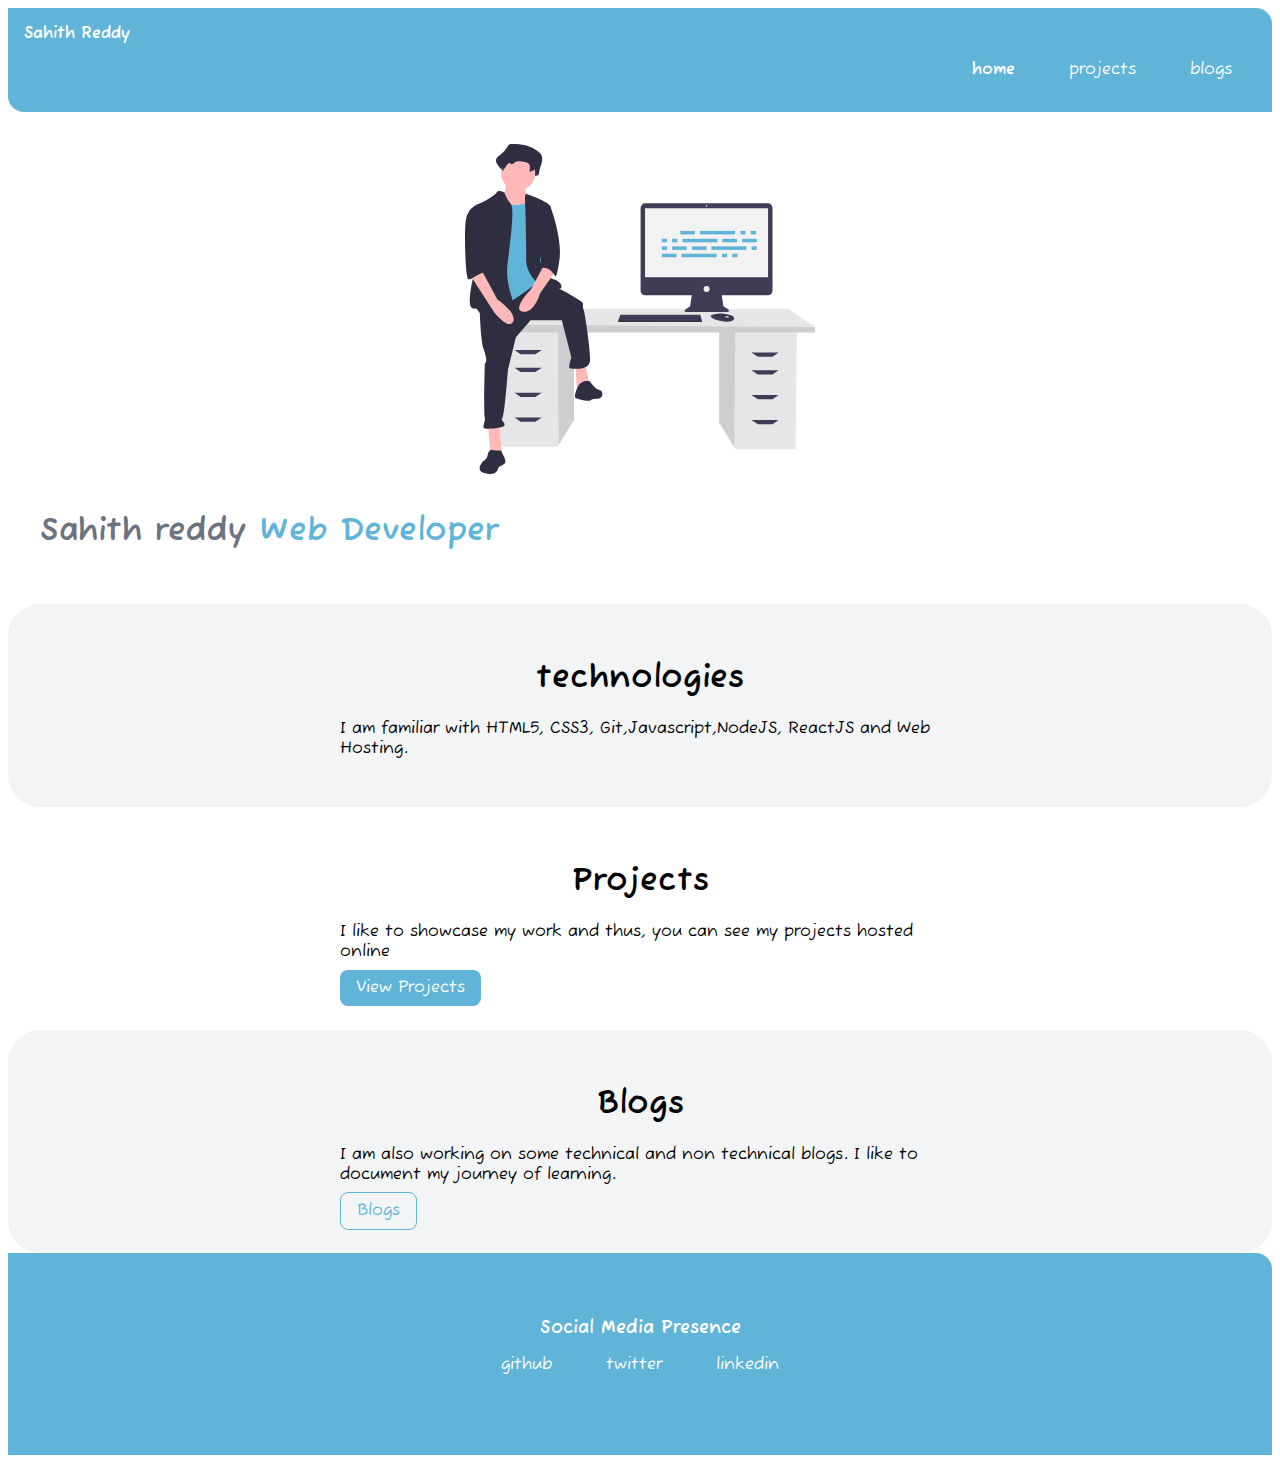
<file: index.html>
<!DOCTYPE html>
<html lang="en">

<head>
    <meta charset="UTF-8">
    <meta http-equiv="X-UA-Compatible" content="IE=edge">
    <meta name="viewport" content="width=device-width, initial-scale=1.0">
    <title>home | Sahith Reddy</title>
    <link rel="stylesheet" href="styles.css">
</head>

<body>
    <nav class="navigation container">
        <div class="nav-brand">Sahith Reddy</div>
        <ul class="list-non-bullet nav-pills">
            <li class="list-item-inline">
                <a class="link link-active" href="/">home</a>
            </li>
            <li class="list-item-inline">
                <a class="link" href="/projects.html">projects</a>
            </li>
            <li class="list-item-inline">
                <a class="link" href="/blogs.html">blogs</a>
            </li>
        </ul>
    </nav>

    <header class="hero">
        <img src="images/hero.svg" alt="image Missing" class="hero-img">
        <h1 class="hero-heading"> Sahith reddy <span class="heading-inverted">Web Developer</span></h1>
    </header>

    <section class="section ow">
        <div class="container container-center">
            <h1>technologies</h1>
            <p>I am familiar with HTML5, CSS3, Git,Javascript,NodeJS, ReactJS and Web Hosting.</p>
        </div>
    </section>

    <section class="section">
        <div class="container container-center">
            <h1> Projects</h1>
            <p>I like to showcase my work and thus, you can see my projects hosted online</p>
            <a target="blank" class="link link-primary" href="/projects.html">View Projects</a>
        </div>
    </section>

    <section class="section ow">
        <div class="container container-center">
            <h1>Blogs</h1>
            <p>I am also working on some technical and non technical blogs. I like to document my journey of learning.</p>
            <a target="blank" class="link link-secondary" href="/blogs.html">Blogs</a>
        </div>
    </section>


    <footer class="footer">
        <div class="footer-header">Social Media Presence</div>
        <ul class="social-links list-non-bullet">
            <li class=" list-item-inline">
                <a target="blank" class="link" href="https://github.com/sahithreddy05">
                    github
                </a>
            </li>
            <li class="list-item-inline">
                <a target="blank" class="link" href="https://twitter.com/sahithreddy05">
                    twitter
                </a>
            </li>
            <li class="list-item-inline">
                <a target="blank" class="link" href="https://www.linkedin.com/in/sri-sahith-reddy-kuncharam-481ba7187/">
                    linkedin
                </a>
            </li>
        </ul>
    </footer>

</body>

</html>
</file>
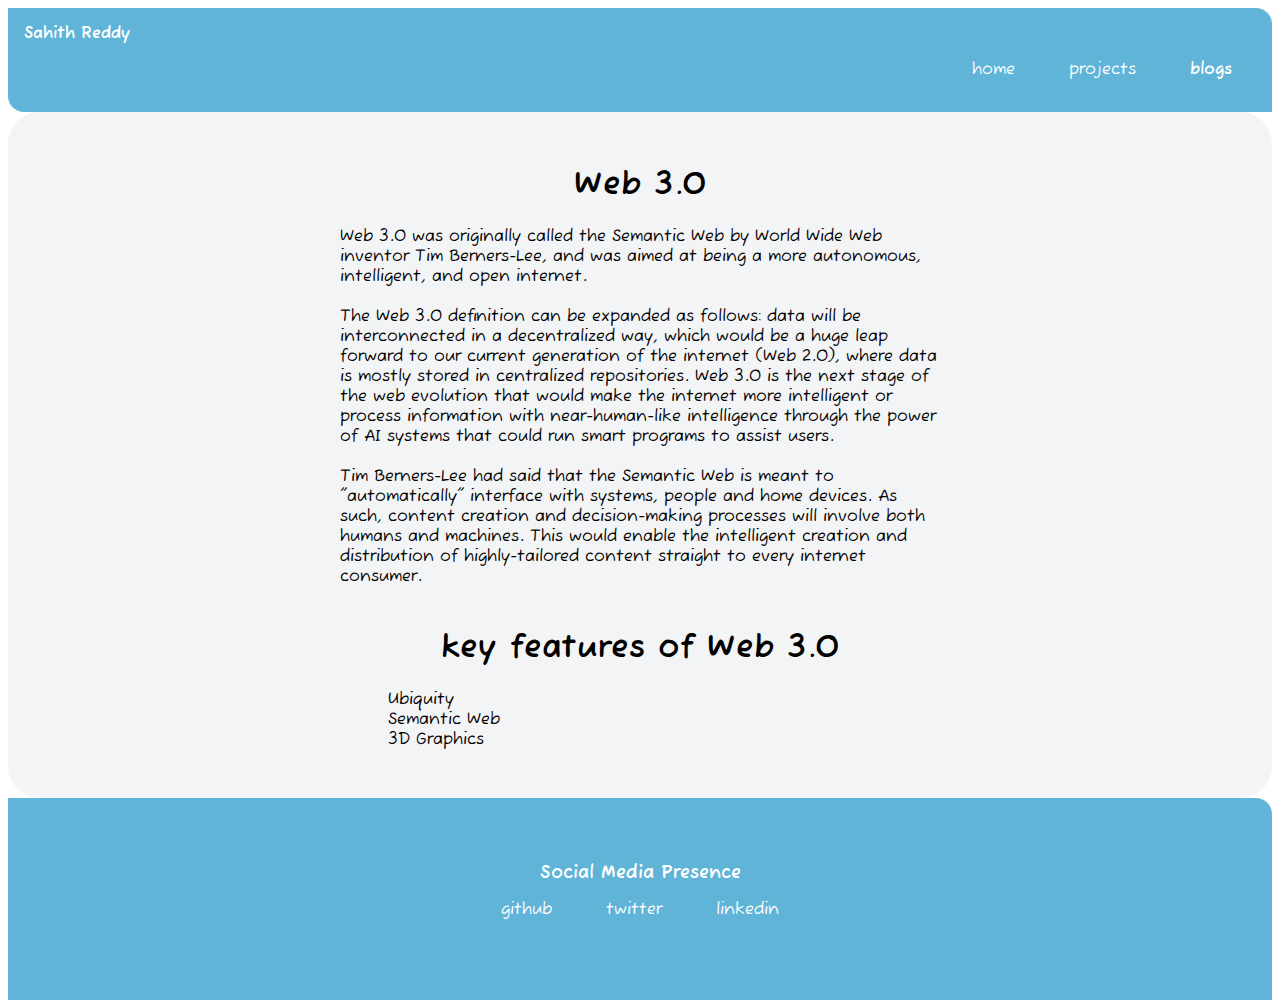
<file: blog1.html>
<!DOCTYPE html>
<html lang="en">

<head>
    <meta charset="UTF-8">
    <meta http-equiv="X-UA-Compatible" content="IE=edge">
    <meta name="viewport" content="width=device-width, initial-scale=1.0">
    <title>Web 3.0</title>
    <link rel="stylesheet" href="styles.css">
</head>

<body>
    <nav class="navigation container">
        <div class="nav-brand">Sahith Reddy</div>
        <ul class="list-non-bullet nav-pills">
            <li class="list-item-inline">
                <a class="link" href="/">home</a>
            </li>
            <li class="list-item-inline">
                <a class="link " href="/projects.html">projects</a>
            </li>
            <li class="list-item-inline">
                <a class="link link-active" href="/blogs.html">blogs</a>
            </li>
        </ul>
    </nav>

    <section class="section ow">
        <div class="container container-center">
            <h1>Web 3.0 </h1>
            <p>Web 3.0 was originally called the Semantic Web by World Wide Web inventor Tim Berners-Lee, and was aimed
                at being a more autonomous, intelligent, and open internet.
                <br>
                <br>
                The Web 3.0 definition can be expanded as follows: data will be interconnected in a decentralized way,
                which would be a huge leap forward to our current generation of the internet (Web 2.0), where data is
                mostly stored in centralized repositories.
                Web 3.0 is the next stage of the web evolution that would make the internet more intelligent or process
                information with near-human-like intelligence through the power of AI systems that could run smart
                programs to assist users.
                <br>
                <br>
                Tim Berners-Lee had said that the Semantic Web is meant to "automatically" interface with systems,
                people and home devices. As such, content creation and decision-making processes will involve both
                humans and machines. This would enable the intelligent creation and distribution of highly-tailored
                content straight to every internet consumer.
                <br>
                <br>
                <h1>key features of Web 3.0</h1>
                <ul class="list-non-bullet nav-pills">
                    <li class="list-item-inline">Ubiquity
                    </li>
                    <br>
                    <li class="list-item-inline">
                        Semantic Web
                    </li>
                    <br>
                    <li class="list-item-inline">
                        3D Graphics
                    </li>
                </ul>


            </p>
        </div>
    </section>

    <footer class="footer">
        <div class="footer-header">Social Media Presence</div>
        <ul class="social-links list-non-bullet">
            <li class=" list-item-inline">
                <a target="_blank" class="link" href="https://github.com/sahithreddy05">
                    github
                </a>
            </li>
            <li class="list-item-inline">
                <a target="_blank" class="link" href="https://twitter.com/sahithreddy05">
                    twitter
                </a>
            </li>
            <li class="list-item-inline">
                <a target="_blank" class="link"
                    href="https://www.linkedin.com/in/sri-sahith-reddy-kuncharam-481ba7187/">
                    linkedin
                </a>
            </li>
        </ul>
    </footer>
</body>

</html>
</file>
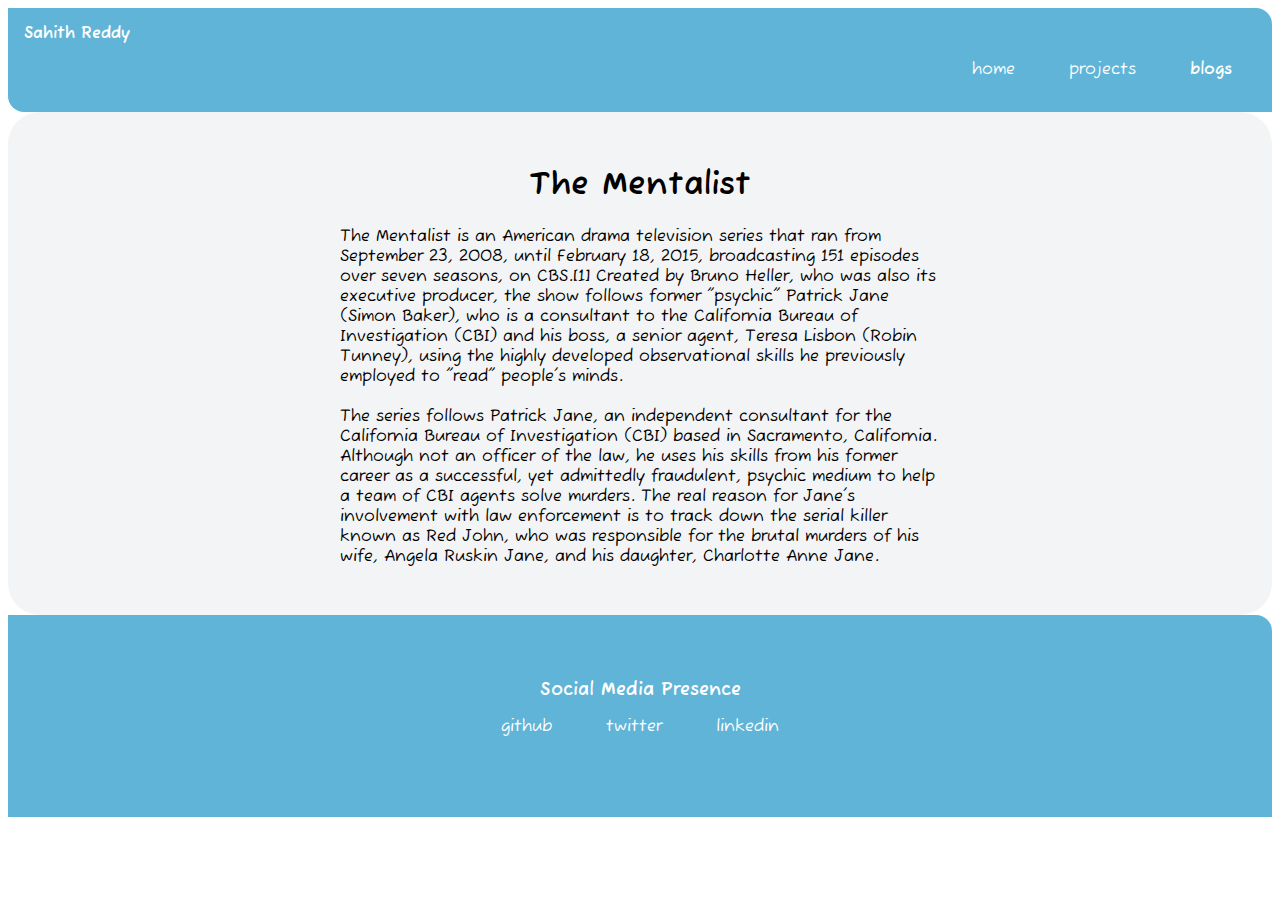
<file: blog2.html>
<!DOCTYPE html>
<html lang="en">

<head>
    <meta charset="UTF-8">
    <meta http-equiv="X-UA-Compatible" content="IE=edge">
    <meta name="viewport" content="width=device-width, initial-scale=1.0">
    <title>The Mentalist</title>
    <link rel="stylesheet" href="styles.css">
</head>

<body>
    <nav class="navigation container">
        <div class="nav-brand">Sahith Reddy</div>
        <ul class="list-non-bullet nav-pills">
            <li class="list-item-inline">
                <a class="link" href="/">home</a>
            </li>
            <li class="list-item-inline">
                <a class="link " href="/projects.html">projects</a>
            </li>
            <li class="list-item-inline">
                <a class="link link-active" href="/blogs.html">blogs</a>
            </li>
        </ul>
    </nav>
    <section class="section ow">
        <div class="container container-center">
            <h1>The Mentalist</h1>
            <p>
                The Mentalist is an American drama television series that ran from September 23, 2008, until February
                18, 2015, broadcasting 151 episodes over seven seasons, on CBS.[1] Created by Bruno Heller, who was also
                its executive producer, the show follows former "psychic" Patrick Jane (Simon Baker), who is a
                consultant to the California Bureau of Investigation (CBI) and his boss, a senior agent, Teresa Lisbon
                (Robin Tunney), using the highly developed observational skills he previously employed to "read"
                people's minds.
                <br>
                <br>
                The series follows Patrick Jane, an independent consultant for the California Bureau of Investigation
                (CBI) based in Sacramento, California. Although not an officer of the law, he uses his skills from his
                former career as a successful, yet admittedly fraudulent, psychic medium to help a team of CBI agents
                solve murders. The real reason for Jane's involvement with law enforcement is to track down the serial
                killer known as Red John, who was responsible for the brutal murders of his wife, Angela Ruskin Jane,
                and his daughter, Charlotte Anne Jane.
            </p>
        </div>
    </section>

    <footer class="footer">
        <div class="footer-header">Social Media Presence</div>
        <ul class="social-links list-non-bullet">
            <li class=" list-item-inline">
                <a target="_blank" class="link" href="https://github.com/sahithreddy05">
                    github
                </a>
            </li>
            <li class="list-item-inline">
                <a target="_blank" class="link" href="https://twitter.com/sahithreddy05">
                    twitter
                </a>
            </li>
            <li class="list-item-inline">
                <a target="_blank" class="link"
                    href="https://www.linkedin.com/in/sri-sahith-reddy-kuncharam-481ba7187/">
                    linkedin
                </a>
            </li>
        </ul>
    </footer>
</body>

</html>
</file>
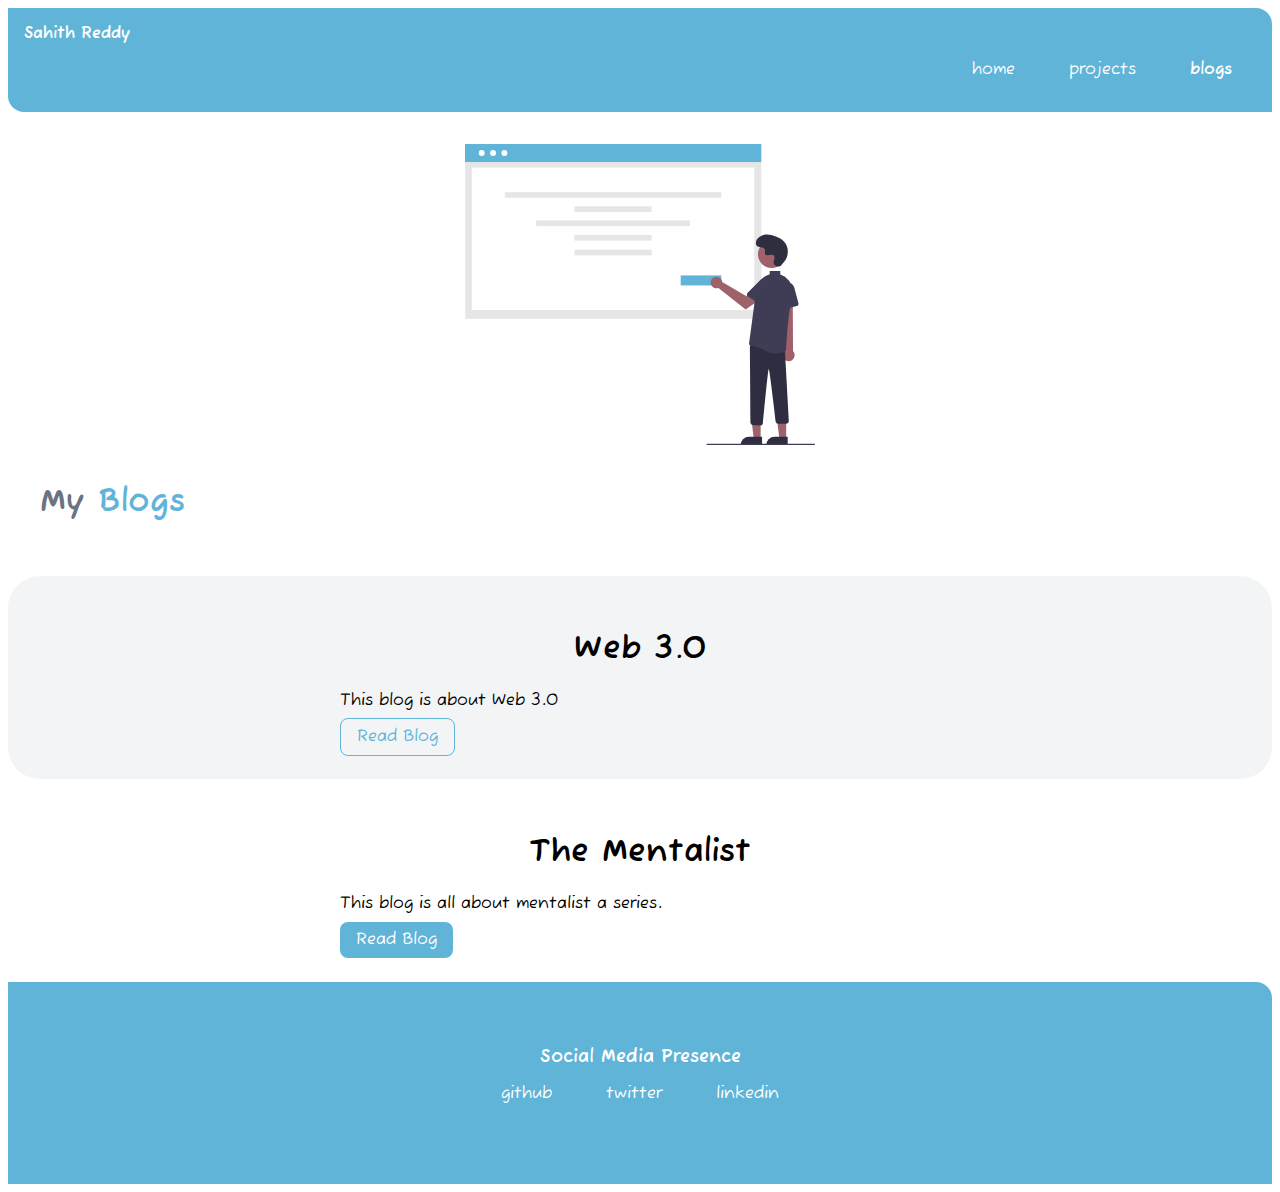
<file: blogs.html>
<!DOCTYPE html>
<html lang="en">
<head>
    <meta charset="UTF-8">
    <meta http-equiv="X-UA-Compatible" content="IE=edge">
    <meta name="viewport" content="width=device-width, initial-scale=1.0">
    <link rel="stylesheet" href="styles.css">
    <title>Blogs | Sahith Reddy</title>
</head>
<body>

    <nav class="navigation container">
        <div class="nav-brand">Sahith Reddy</div>
        <ul class="list-non-bullet nav-pills">
            <li class="list-item-inline">
                <a class="link" href="/">home</a>
            </li>
            <li class="list-item-inline">
                <a class="link " href="/projects.html">projects</a>
            </li>
            <li class="list-item-inline">
                <a class="link link-active" href="/blogs.html">blogs</a>
            </li>
        </ul>
    </nav>
    <header class="hero">
        <img src="images/blog.svg" alt="image Missing" class="hero-img">
        <h1 class="hero-heading"> My <span class="heading-inverted">Blogs</span></h1>
    </header>

    <section class="section ow">
        <div class="container container-center">
            <h1>Web 3.0 </h1>
            <p>This blog is about Web 3.0</p>
            <a target="_blank" class="link link-secondary" href="blog1.html">Read Blog</a>
        </div>
    </section>

    <section class="section ">
        <div class="container container-center">
            <h1>The Mentalist </h1>
            <p>This blog is all about mentalist a series.</p>
            <a target="_blank" class="link link-primary" href="blog2.html">Read Blog</a>
        </div>
    </section>



    <footer class="footer">
        <div class="footer-header">Social Media Presence</div>
        <ul class="social-links list-non-bullet">
            <li class=" list-item-inline">
                <a target="_blank" class="link" href="https://github.com/sahithreddy05">
                    github
                </a>
            </li>
            <li class="list-item-inline">
                <a target="_blank" class="link" href="https://twitter.com/sahithreddy05">
                    twitter
                </a>
            </li>
            <li class="list-item-inline">
                <a target="_blank" class="link" href="https://www.linkedin.com/in/sri-sahith-reddy-kuncharam-481ba7187/">
                    linkedin
                </a>
            </li>
        </ul>
    </footer>
</body>
</html>
</file>
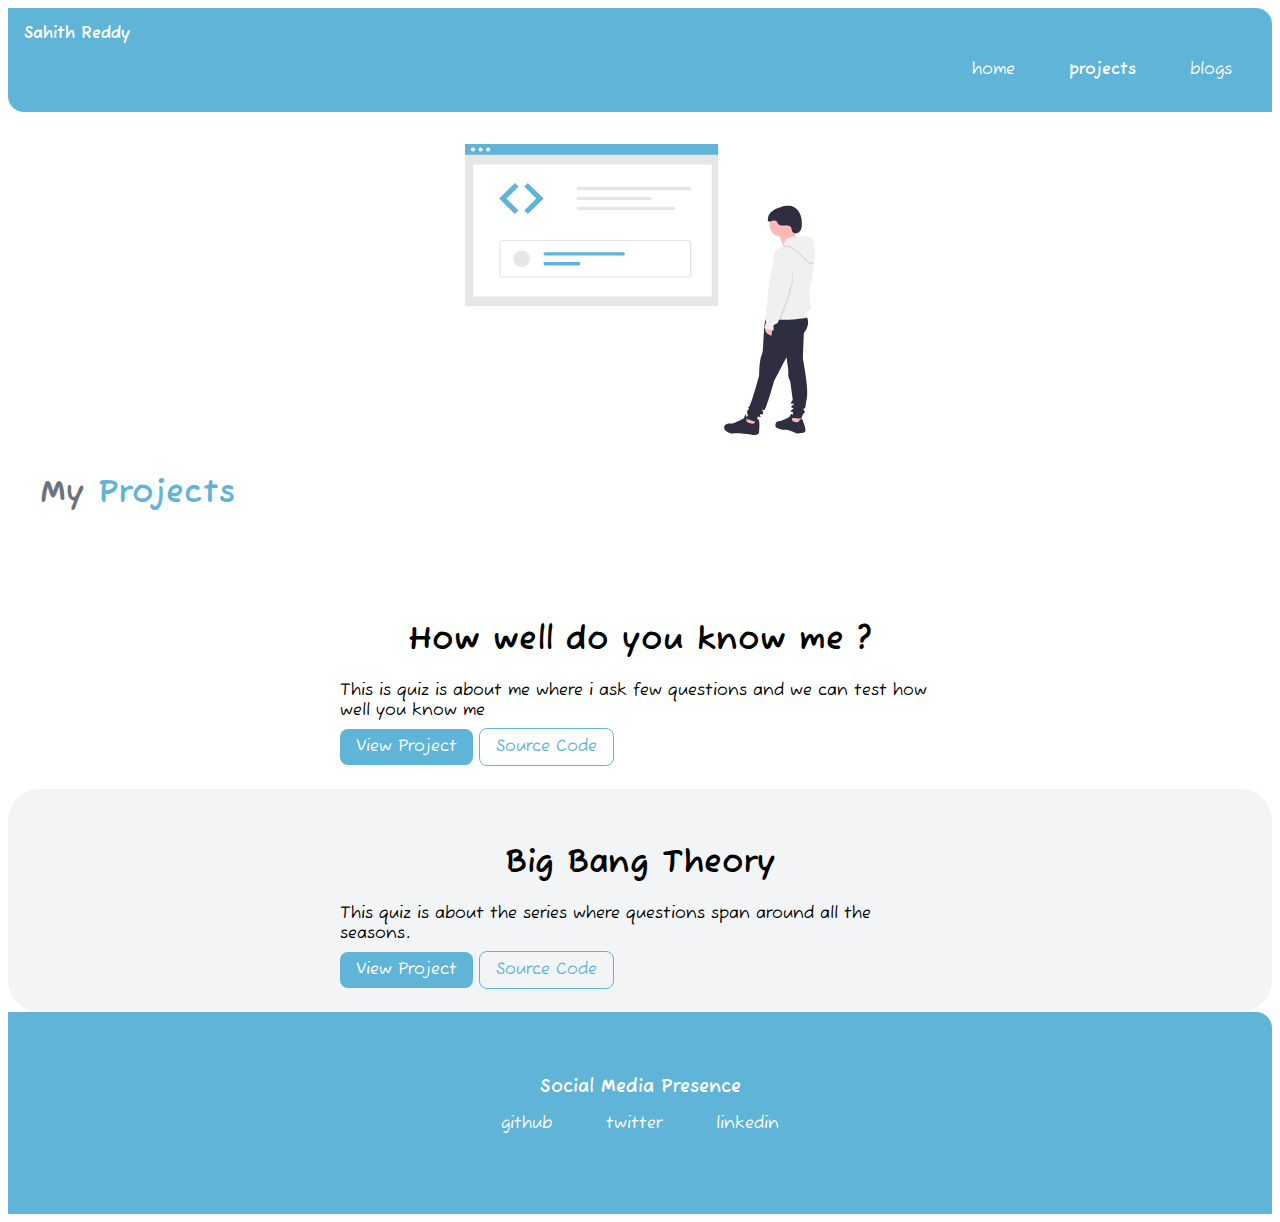
<file: projects.html>
<!DOCTYPE html>
<html lang="en">
<head>
    <meta charset="UTF-8">
    <meta http-equiv="X-UA-Compatible" content="IE=edge">
    <meta name="viewport" content="width=device-width, initial-scale=1.0">
    <title>Projects | Sahith Reddy</title>
    <link rel="stylesheet" href="styles.css">
</head>
<body>
    
    <nav class="navigation container">
        <div class="nav-brand">Sahith Reddy</div>
        <ul class="list-non-bullet nav-pills">
            <li class="list-item-inline">
                <a class="link" href="/">home</a>
            </li>
            <li class="list-item-inline">
                <a class="link link-active" href="/projects.html">projects</a>
            </li>
            <li class="list-item-inline">
                <a class="link " href="/blogs.html">blogs</a>
            </li>
        </ul>
    </nav>

    <header class="hero">
        <img src="images/project.svg" alt="image Missing" class="hero-img">
        <h1 class="hero-heading"> My <span class="heading-inverted"> Projects</span></h1>
    </header>


    <section class="section">
        <div class="container container-center">
            <h1> How well do you know me ?</h1>
            <p>This is quiz is about me where i ask few questions and we can test how well you know me </p>
            <a target="_blank" class="link link-primary" href="https://replit.com/@sahithreddy4/quiz-app-mark-one?embed=1&output=1#index.js">View Project</a>
            <a target="_blank" class="link link-secondary" href="https://github.com/sahithreddy05/quiz-app-mark-one">Source Code</a>
        </div>
    </section>

    <section class="section ow">
        <div class="container container-center">
            <h1>Big Bang Theory </h1>
            <p>This quiz is about the series where questions span around all the seasons.</p>
            <a target="_blank" class="link link-primary" href="https://replit.com/@sahithreddy4/quiz-app-lesson-two?embed=1&output=1#index.js">View Project</a>
            <a target="_blank" class="link link-secondary" href="https://github.com/sahithreddy05/quiz-app-lesson-two">Source Code</a>
        </div>
    </section>
    <footer class="footer">
        <div class="footer-header">Social Media Presence</div>
        <ul class="social-links list-non-bullet">
            <li class=" list-item-inline">
                <a target="blank" class="link" href="https://github.com/sahithreddy05">
                    github
                </a>
            </li>
            <li class="list-item-inline">
                <a target="blank" class="link" href="https://twitter.com/sahithreddy05">
                    twitter
                </a>
            </li>
            <li class="list-item-inline">
                <a target="blank" class="link" href="https://www.linkedin.com/in/sri-sahith-reddy-kuncharam-481ba7187/">
                    linkedin
                </a>
            </li>
        </ul>
    </footer>

</body>
</html>
</file>
<file: styles.css>
@import url("https://fonts.googleapis.com/css2?family=Montserrat:wght@400;700&display=swap");
@import url('https://fonts.googleapis.com/css2?family=Fuzzy+Bubbles&family=Playfair+Display&display=swap');
:root {
  --primary-color: #60B4D8;
  --off-white: #F3F4F6;
  --dark-gray: #6B7280;
}
body {
  font-family: 
  "Fuzzy Bubbles", "sans-serif";
}
hr {
  margin: 1rem 0rem;
}

/* container */
.container {
  padding-left: 1rem;
  padding-right: 1rem;
}

.container-center {
  max-width: 600px;
  margin: auto;
}

/***links ***/

.link {
  box-sizing: border-box;
  text-decoration: none;
  padding: 0.5rem 1rem;
  /* margin-top: 1rem;
  margin-bottom: 1rem; */
}
.link-primary {
  background-color: var(--primary-color);
  border-radius: 0.5rem;
  color: white;
}

.link-secondary {
  color: var(--primary-color);
  border-radius: 0.5rem;
  border: 1px solid var(--primary-color);
}

/* look into BEM naming convention for CSS */

/* lists */

.list-non-bullet {
  list-style: none;
}

.list-item-inline {
  display: inline;
  padding: 0rem 0.5rem;
}

/* navigation */

.navigation {
  background-color: var(--primary-color);
  color: white;
  padding: 1rem;
  border-bottom-left-radius: 1rem;
  border-top-right-radius: 1rem;
}

.navigation .nav-brand {
  font-weight: bold;
}

.navigation .nav-pills {
  text-align: right;
}
.navigation .link {
  color: white;
}
.navigation .link-active {
  font-weight: bold;
}

/* header */

.hero {
  padding: 2rem;
}

.hero .hero-img {
  max-width: 350px;
  display: block;
  margin: auto;
}

.hero .hero-heading {
  padding-top: 1rem;
  color: var(--dark-gray);
}

.hero .hero-heading .heading-inverted {
  color: var(--primary-color);
}

/* sections */

.section {
  padding: 2rem;
}

.section h1 {
  text-align: center;
}

.ow {
  background-color: var(--off-white);
  border-radius: 2rem;

}

/*  footers */
.footer {
    background-color: var(--primary-color);
    padding: 4rem 1rem;
    text-align: center;
    color: white;
    border-top-right-radius: 1rem;
}

.footer .link {
    color: white;
}

.footer .footer-header{
    font-weight: bold;
    font-size: large;
}

.footer ul{
    padding-inline-start: 0px;
}

/** projects **/
.showcase-list {
    padding: 2rem;
}

/** blogs **/
.showcase-blog {
    padding-bottom: 6rem;
}
</file>
